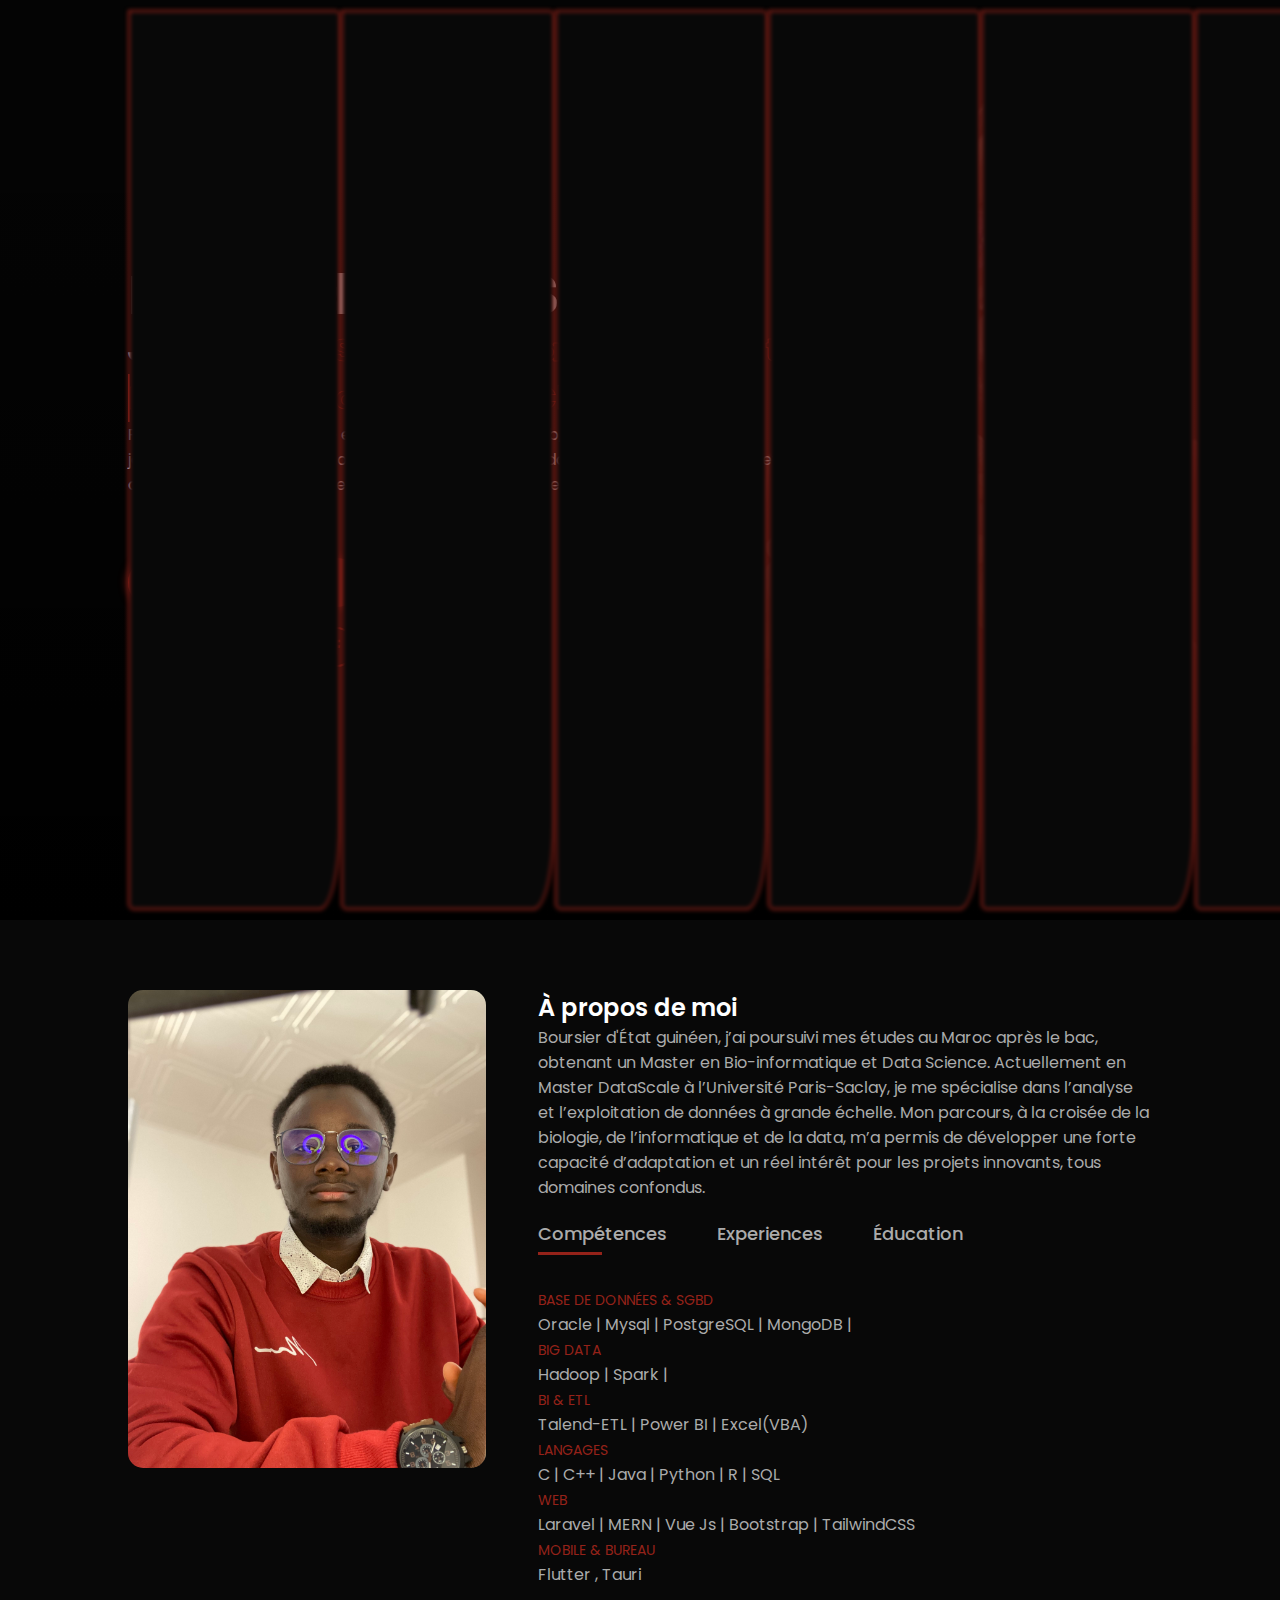
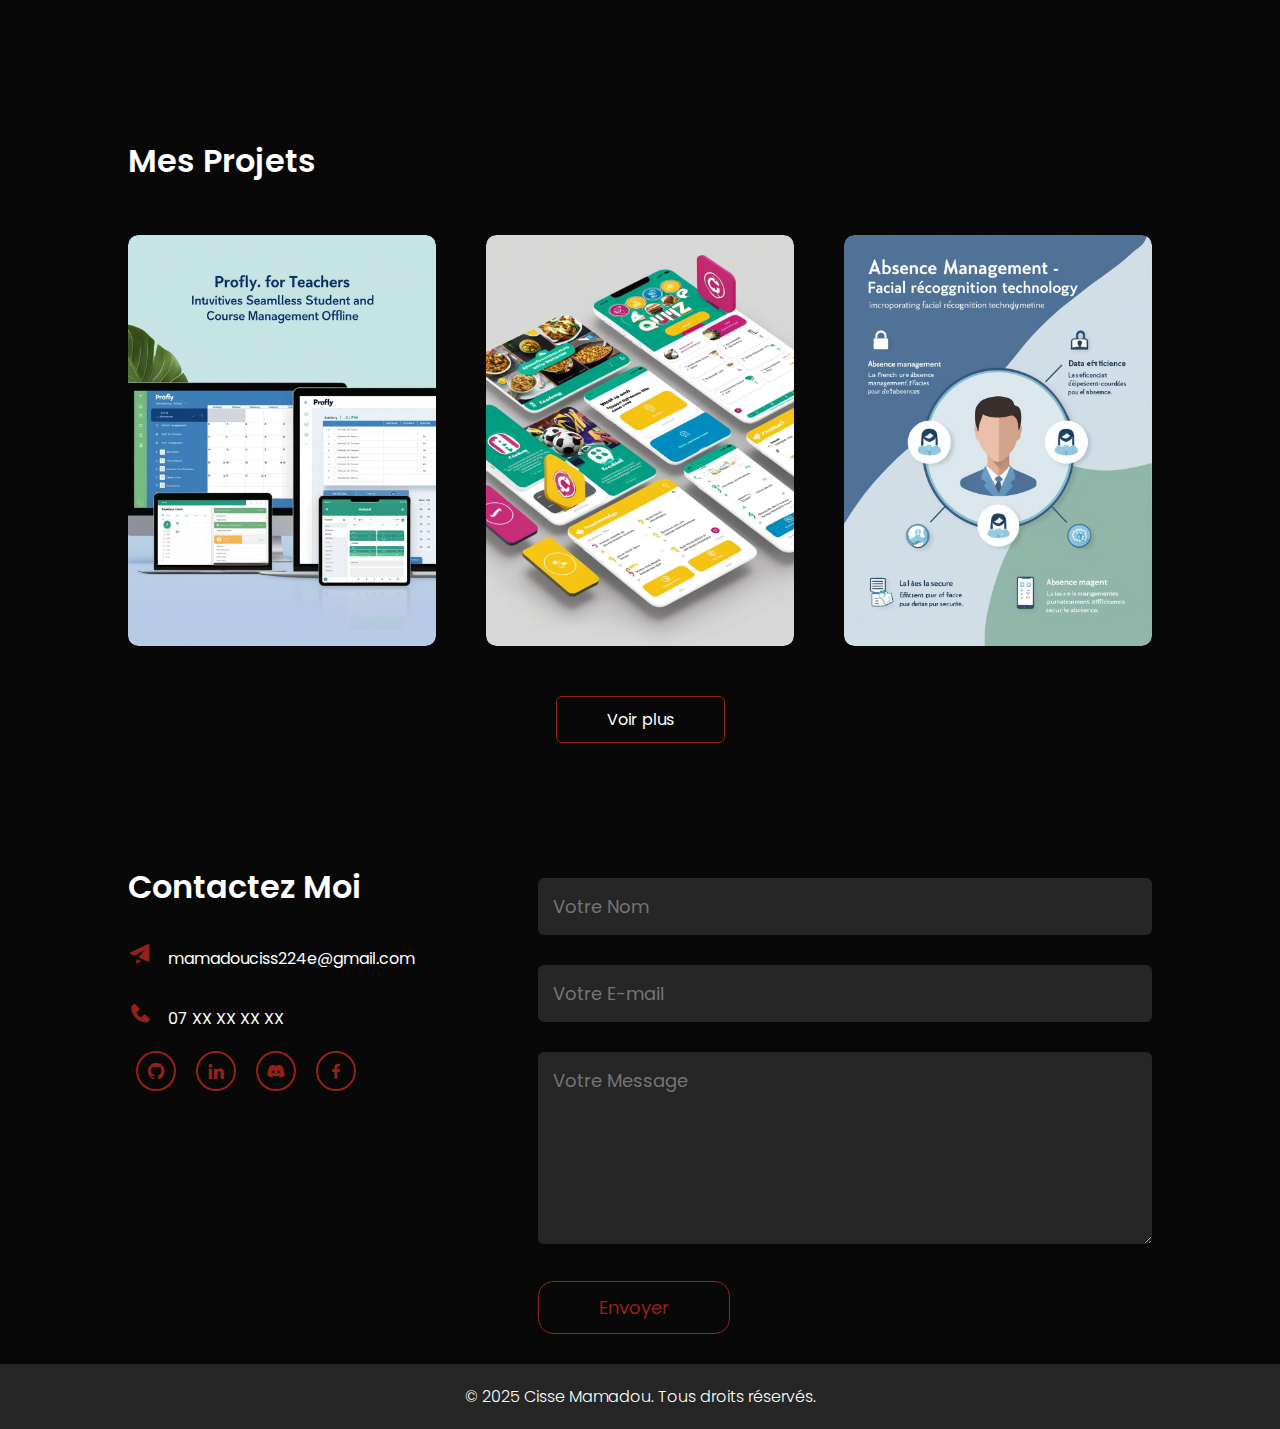
<file: index.html>
<!DOCTYPE html>
<html lang="fr">
  <head>
    <meta charset="UTF-8" />
    <meta name="viewport" content="width=device-width, initial-scale=1.0" />
    <link rel="icon" href="/logo.ico" />

    <title>Mamadou Cissé</title>
    <link rel="stylesheet" href="style.css" />
    <link
      href="https://unpkg.com/boxicons@2.1.4/css/boxicons.min.css"
      rel="stylesheet"
    />
    <!-- Google tag (gtag.js) -->
    <script
      async
      src="https://www.googletagmanager.com/gtag/js?id=G-5RM8R10EME"
    ></script>
    <script>
      window.dataLayer = window.dataLayer || [];
      function gtag() {
        dataLayer.push(arguments);
      }
      gtag("js", new Date());

      gtag("config", "G-5RM8R10EME");
    </script>
  </head>
  <body>
    <section id="accueil">
      <div class="container">
        <nav>
          <a class="logo">Portflio </a>
          <ul id="sidemenu">
            <li>
              <a href="#accueil" class="item-menu active" onclick="itemActive()"
                >Accueil</a
              >
            </li>
            <li><a href="#about" class="item-menu" onclick="itemActive()">À propos</a></li>
            <li><a href="#projets" class="item-menu" onclick="itemActive()">Projets</a></li>
            <li><a href="#contact" class="item-menu" onclick="itemActive()">Contactez Moi</a></li>
            <span id="lang" onclick="closeMenu()">Fr</span>
            <i class="bx bx-plus" onclick="closeMenu()"></i>
          </ul>
          <i class="bx bx-menu" onclick="openMenu()"></i>
        </nav>
        <div class="bars-animations">
          <div class="bar" style="--i: 6"></div>
          <div class="bar" style="--i: 5"></div>
          <div class="bar" style="--i: 4"></div>
          <div class="bar" style="--i: 3"></div>
          <div class="bar" style="--i: 2"></div>
          <div class="bar" style="--i: 1"></div>
        </div>
        <div class="home">
          <div class="home-info">
            <h1 >Mamadou CISSE</h1>
            <h2>
              <strong class="who">Je suis </strong>
              <span style="--i: 5" data-text="Data Scientist"
                >Data Scientist
              </span>
              <span style="--i: 4" data-text="Data Engineer"
                >Data Engineer</span
              >
              <span style="--i: 3" data-text="Data Analyst">Data Analyst</span>
              <span style="--i: 2" data-text="Data Architech"
                >Data Architech</span
              >
              <span style="--i: 1" data-text="Dev AI et Cloud"
                >Dev AI et Cloud</span
              >
              <strong class="jr">Junior</strong>
              
            </h2>
            <p>
              Passionné de data science et de développement (web, mobile, bureau), <br>
              je conçois des solutions innovantes alliant analyse de données, machine learning et <br>digitalisation pour répondre aux besoins des entreprises.
            </p>
            <div class="btns-sci">
              <a href="cvAts.pdf" class="btn" download="CV_Mamadou_Cisse.pdf">Télécharger mon CV</a>
              <div class="sci">
                <a href="https://github.com/Ciscom224" target="_blank"><i class="bx bxl-github"></i></a>
                <a href="#"><i class="bx bxl-linkedin"></i></a>
                <a href="#"><i class='bx bxl-discord-alt'></i></a>
                <a
                  href="https://www.facebook.com/share/1A64LGBJGC/?mibextid=wwXIfr"
                  target="_blank"
                  ><i class="bx bxl-facebook"></i
                ></a>
              </div>
            </div>
          </div>
        </div>
      </div>
    </section>
    <!-----------------------A propos--------------------->

    <section id="about">
      <div class="container">
        <div class="row">
          <div class="about-col-1">
            <img src="images/about.jpeg" alt="" />
          </div>
          <div class="about-col-2">
            <h2 class="sub-title">À propos de moi</h2>
            <p>
              Boursier d'État guinéen, j’ai poursuivi mes études au Maroc après le bac, obtenant un Master en Bio-informatique et Data Science. Actuellement en Master DataScale à l’Université Paris-Saclay, je me spécialise dans l’analyse et l’exploitation de données à grande échelle. Mon parcours, à la croisée de la biologie, de l’informatique et de la data, m’a permis de développer une forte capacité d’adaptation et un réel intérêt pour les projets innovants, tous domaines confondus.
            </p>
            <div class="tab-titles">
              <p
                class="tab-links active-link skills-title"
                onclick="opentab('skills')"
              >
                Compétences
              </p>
              <p
                class="tab-links experience-title"
                onclick="opentab('experience')"
              >
                Experiences
              </p>
              <p
                class="tab-links education-title"
                onclick="opentab('education')"
              >
                Éducation
              </p>
            </div>
            <div class="tab-contents active-tab" id="skills">
              <ul>
                <li><span class="ski-title-1">BASE DE DONNÉES & SGBD</span> <br />Oracle | Mysql | PostgreSQL | MongoDB |
                 
              </li>
                <li><span>BIG DATA</span> <br />Hadoop | Spark |</li>
                <li><span>BI & ETL</span> <br />Talend-ETL | Power BI | Excel(VBA)</li>
                <li><span class="ski-title-2">LANGAGES</span> <br />C | C++ | Java | Python | R | SQL</li>
                <li><span>WEB</span> <br />Laravel | MERN | Vue Js | Bootstrap | TailwindCSS</li>
                <li><span class="ski-title-3">MOBILE & BUREAU</span> <br />Flutter , Tauri</li>
              </ul>
            </div>
            <div class="tab-contents" id="experience">
              <ul>
                <li>
                  <span class="exp-title-1">JANVIER 2023 – JUIN 2023</span> <br /> <div class="exp-title-11"> Data Scientist Junior chez Office Chérifien des Phosphates (OCP), Maroc</div> 
                  <em>
                    <ul>
                    <li class="exp-li-1">Extraction et prétraitement des données du data center.</li>
                    <li class="exp-li-2">Analyse du pipeline de données.</li>
                    <li class="exp-li-3">Implémentation et test de modèles (RF, LSTM, Prophet).</li>
                    <li class="exp-li-4">Prédiction de la baisse de production d'énergie.</li>
                    <li class="exp-li-5">Création de tableaux de bord pour la visualisation du résultat.</li>
                  </ul>
                </li></em>
              
                <li>
                
                  <span class="exp-title-2">MARS 2022 – AOUT 2022</span> <br /> <div class="exp-title-12">Analyste de Données Génétiques (NGS) au CHU de Tanger, Maroc  </div>
                  <em>
                    <ul>
                      <li class="exp-li-21">Prétraitement et alignement de séquences ADN sur Matlab.</li>
                      <li class="exp-li-22">Analyse statistique des résultats.</li>
                    </ul>
                  </em>
                </li>
                <li>
                  <span class="exp-title-3">DÉCEMBRE 2021 – JUIN 2022</span> <br /><div class="exp-title-13"> Développeur Full Stack - AFRI Lab Marrakech,Maroc</div>
                 <em>
                  <ul>
                    <li class="exp-li-31">Conception et développement d'une plateforme de gestion de laboratoire.</li>
                    <li class="exp-li-32">Implémentation et tests unitaires.</li>
                    <li class="exp-li-33">Mise en production sur le serveur interne.</li>
                    <li class="exp-li-34">Résultat : digitalisation du labo et l’augmentation de la productivité des collaborateurs.</li>
                  </ul>
                 </em>
                
                </li>
              </ul>
            </div>
            
            <div class="tab-contents" id="education">
              <ul>
                <li><span class="edu-1">Master en DATASCALE</span> <br /><div class="edu-11">Université Paris-Saclay, UVSQ (En cours)</div> </li>
                <li><span class="edu-2">Master Bio-informatique et Data Science</span> <br /><div class="edu-21">Ecole Nationale des Sciences Appliquées de Tanger, Maroc(2023)</div> </li>
                <li><span class="edu-3">Licence Maths et Informatique Appliquées</span> <br /> <div class="edu-31">Université Cadi Ayyad, Maroc (2021)</div></li>
                <li><span>BAC</span> <br />Groupe Scolaire Alama Traoré (2018)</li>
              </ul>
            </div>
          </div>
        </div>
      </div>
    </section>
    <!--    mes projets -->

    <section id="projets">
      <div class="container">
        <h1 class="sub-title">Mes Projets</h1>
        <div class="work-list">
          <div class="work">
            <img src="images/p3.jpg" alt="" width="10%" />
            <div class="layer">
              <h3>Profly</h3>
              <p>
                Profly est une application bureautique  dédiée aux enseignants, permettant une gestion fluide des étudiants et des cours, sans nécessiter de connexion internet. 
                Son interface intuitive simplifie l'organisation pédagogique, où que vous soyez.
              </p>
              <a href="https://github.com/Ciscom224/profly" target="_blank"><i class="bx bx-link-external"></i></a>
            </div>
          </div>
          <div class="work">
            <img src="images/p2.jpg" alt="" width="10%" />
            <div class="layer">
              <h3>Quiz Wiz</h3>
              <p>
                Plateforme de quiz multijoueurs en temps réel couvrant divers domaines tels que la cuisine, le football et la culture générale.
              </p>
              <a href="https://github.com/Ciscom224/aws_projet" target="_blank"><i class="bx bx-link-external"></i></a>
            </div>
          </div>
          <div class="work">
            <img src="images/p1.jpg" alt="" width="10%" />
            <div class="layer">
              <h3>Face Presence</h3>
              <p>
                L'application est conçue pour gérer les absences dans une salle à travers un système de reconnaissance faciale. 
                Elle permet de générer des rapports détaillés sur les présences et absences des participants, puis de les partager par email.              </p>
              <a href="https://github.com/Ciscom224/FaceApiProjet" target="_blank"><i class="bx bx-link-external"></i></a>
            </div>
          </div>
        </div>
        <a href="https://github.com/Ciscom224?tab=repositories" class="btn" target="_blank">Voir plus</a>
      </div>
    </section>

    <section id="contact">
      <div class="container">
        <div class="row">
          <div class="contact-left">
            <h1 class="sub-title contact-title">Contactez Moi</h1>
            <p><i class="bx bxs-paper-plane"></i>mamadouciss224e@gmail.com</p>
            <p><i class="bx bxs-phone"></i>07 XX XX XX XX</p>
            <div class="sci">
              <a href="https://github.com/Ciscom224"target="_blank" ><i class="bx bxl-github"></i></a>
              <a href=""><i class="bx bxl-linkedin"></i></a>
              <a href=""><i class='bx bxl-discord-alt'></i></a>
              <a href="https://www.facebook.com/share/1A64LGBJGC/?mibextid=wwXIfr"
              target="_blank"><i class="bx bxl-facebook"></i></a>
            </div>
          </div>
          <div class="contact-right">
            <form name="submit-to-google-sheet">
              <input
                type="text"
                name="Name"
                class="name-placeholder"
                placeholder="Votre Nom"
                required
              />
              <input
                type="email"
                name="Email"
                class="email-placeholder"
                placeholder="Votre E-mail"
                required
              />
              <textarea
                name="Message"
                rows="6"
                class="message-placeholder"
                placeholder="Votre Message"
              ></textarea>
              <button type="submit" class="btn send-btn">Envoyer</button>
            </form>
            <span id="msg"></span>
          </div>
        </div>
      </div>
      <footer class="copyright">
        <p>&copy; 2025 Cisse Mamadou. Tous droits réservés.</p>
      </footer>
    </section>
    <script>
      var tablinks = document.getElementsByClassName("tab-links");
      var tabcontents = document.getElementsByClassName("tab-contents");
      var itemenu = document.getElementsByClassName("item-menu");

      function opentab(tabname) {
        for (tablink of tablinks) {
          tablink.classList.remove("active-link");
        }
        for (tabcontent of tabcontents) {
          tabcontent.classList.remove("active-tab");
        }
        event.currentTarget.classList.add("active-link");
        document.getElementById(tabname).classList.add("active-tab");
      }
    </script>
    <script>
      var sidemenu = document.getElementById("sidemenu");
      var itemenu = document.getElementsByClassName("item-menu");
      function closeMenu() {
        sidemenu.style.right = "-200px";
      }
      function openMenu() {
        console.log(sidemenu);
        sidemenu.style.right = "0";
      }

      function itemActive() {
        for (itm of itemenu) {
          itm.classList.remove("active");
        }
        event.currentTarget.classList.add("active");
        closeMenu();
      }
    </script>
    <script>
      const scriptURL =
        "https://script.google.com/macros/s/AKfycby-aEY-9yY79_ia4Yl1iaNrGeOgCQw6bzI2rvE7ypHtxLGl0-Ff3YwWFPpWU2q0oSD4/exec";
      const form = document.forms["submit-to-google-sheet"];
      const msg = document.getElementById("msg");

      form.addEventListener("submit", (e) => {
        e.preventDefault();
        fetch(scriptURL, { method: "POST", body: new FormData(form) })
          .then((response) => {
            msg.innerHTML = "Message envoyé";
            setTimeout(function () {
              msg.innerHTML = "";
            }, 5000);
            form.reset();
          })
          .catch((error) => console.error("Error!", error.message));
      });
    </script>
    <script>
      const translations = {
        fr: {
          accueil: "Accueil",
          about: "À propos",
          projets: "Projets",
          contact: "Contactez-moi",
          telecharger_cv: "Télécharger mon CV",
          description: "    Passionné de data science et de développement (web, mobile, bureau),\n je conçois des solutions innovantes alliant analyse de données, machine learning et \n digitalisation pour répondre aux besoins des entreprises",
          competences: "Compétences",
          who :"Je suis ",
          jr:"Junior",
          db:"BASE DE DONNÉES & SGBD",
          ///donnees pour competences
          progLg:"Langages",
          dev:"MOBILE & BUREAU",
          experience: "Expérience",
          /////////////////////////
          exp1:"JANVIER 2023 – JUIN 2023",
          exp11:"Data Scientist Junior chez Office Chérifien des Phosphates (OCP), Maroc",
          exp2:"MARS 2022 – AOUT 2022",
          exp22:"Analyste de Données Génétiques (NGS) au CHU de Tanger, Maroc  ",
          exp3:"Décembre 2021 – Juin 2022",
          exp33:"Développeur Full Stack - AFRI Lab Marrakech",
          expLi1:"Extraction et prétraitement des données du data center.",
          expLi2:"Analyse du pipeline de données.",
          expLi3:"Implémentation et test de modèles (RF, LSTM, Prophet).",
          expLi4:"Prédiction de la baisse de production d'énergie.",
          expLi5:"Création de tableaux de bord pour la visualisation du résultat.",
          expLi21:"Prétraitement et alignement de séquences ADN sur Matlab.",
          expLi22:"Analyse statistique des résultats.",

          expLi31:"Conception et développement d'une plateforme de gestion de laboratoire.",
          expLi32:"Implémentation et tests unitaires.",
          expLi33:"Mise en production sur le serveur interne.",
          expLi34:"Résultat : digitalisation du labo et l’augmentation de la productivité des collaborateurs.",
//////////////////////////////////////////////////
          education: "Éducation",
          edu1:"Master en DATASCALE",
          edu11:"Université Paris-Saclay, UVSQ (En cours)",
          edu2:"Master Bio-informatique et Data Science",
          edu21:"Ecole Nationale des Sciences Appliquées de Tanger, Maroc(2023).",
          edu3:"Licence Maths et Informatique Appliquées",
          edu31:"Université Cadi Ayyad - FSSM, Maroc (2021)",
          services: "Services",
          contact_me: "Me Contacter",
          envoyer: "Envoyer",
          nom: "Votre Nom",
          email: "Votre Email",
          message: "Votre Message",
        },
        en: {
          accueil: "Home",
          about: "About",
          projets: "Projects",
          contact: "Contact Me",
          telecharger_cv: "Download my CV",
          description: "Passionate about data science and development (web, mobile, desktop),\n  I create innovative solutions combining data analysis, machine learning and \n digitalization to meet the needs of businesses",
          competences: "Skills",
          /// data pour experiences
          experience: "Experience",
          exp1:"January 2023 – June 2023",
          exp11:"Junior Data Scientist  at Office Chérifien des Phosphates (OCP), Morocco",
          exp2:"March 2022 – August 2022",
          exp22:"Genetic Data Analyst (NGS) at CHU de Tanger, Morocco",
          exp3:"December 2021 – June 2022",
          exp33:"Full Stack Developer at AFRI Lab Marrakech, Morocco",
          expLi1:"Extraction and preprocessing of data from the data center.",
          expLi2:"Data pipeline analysis.",
          expLi3:"Implementation and testing of models (RF, LSTM, Prophet).",
          expLi4:"Prediction of energy production decline.",
          expLi5:"Creation of dashboards for result visualization.",
          expLi21:"Preprocessing and alignment of DNA sequences using Matlab.",
          expLi22:"Statistical analysis of results.",

          expLi31:"Design and development of a laboratory management platform.",
          expLi32:"Implementation and unit testing.",
          expLi33:"Deployment on internal server.",
          expLi34:"Result: Digitalization of the lab and increased productivity of collaborators.",
          /////////////////////////////////////////
          education: "Education",
          edu1:"Master's DATASCALE",
          edu11:"Paris-Saclay University, UVSQ (current)",
          edu2:"Master's in Bioinformatics and Data Science",
          edu21:"National School of Applied Sciences of Tangier, Morocco (2023)",
          edu3:"Bachelor's in Mathematics and Applied Computer Science",
          edu31:"Cadi Ayyad University - FSSM, Morocco (2021)",
          who :"I'm junior",
          jr:"",
          db:"DATABASE & SGBD",
          progLg:"Programming Languages",
          dev:"MOBILE & DESKTOP",
          services: "Services",
          contact_me: "Contact Me",
          envoyer: "Send",
          nom: "Your Name",
          email: "Your Email",
          message: "Your Message",
        },
      };

      document.getElementById("lang").addEventListener("click", function () {
        const currentLang = this.innerText === "Fr" ? "en" : "fr";
        this.innerText = currentLang === "fr" ? "Fr" : "En";

        document.querySelector("a[href='#accueil']").innerText =translations[currentLang].accueil;
        document.querySelector("a[href='#about']").innerText =translations[currentLang].about;
        document.querySelector("a[href='#projets']").innerText =translations[currentLang].projets;
        document.querySelector("a[href='#contact']").innerText =translations[currentLang].contact;
        document.querySelector(".btn").innerText =translations[currentLang].telecharger_cv;


        document.querySelector(".home-info p").innerText =translations[currentLang].description;
        document.querySelector(".skills-title").innerText =translations[currentLang].competences;
        document.querySelector(".experience-title").innerText =translations[currentLang].experience;
        /// section pour education
        document.querySelector(".education-title").innerText =translations[currentLang].education;
        document.querySelector(".edu-1").innerText =translations[currentLang].edu1.toUpperCase();
        document.querySelector(".edu-11").innerText =translations[currentLang].edu11;
        document.querySelector(".edu-2").innerText =translations[currentLang].edu2.toUpperCase();
        document.querySelector(".edu-21").innerText =translations[currentLang].edu21;
        document.querySelector(".edu-3").innerText =translations[currentLang].edu3.toUpperCase();
        document.querySelector(".edu-31").innerText =translations[currentLang].edu31;






        ///section pour les titres de competences
        document.querySelector(".ski-title-1").innerText =translations[currentLang].db;
        document.querySelector(".ski-title-2").innerText =translations[currentLang].progLg;
        document.querySelector(".ski-title-3").innerText =translations[currentLang].dev;

        /// section experiences
        document.querySelector(".exp-title-11").innerText =translations[currentLang].exp11;
        document.querySelector(".exp-title-1").innerText =translations[currentLang].exp1.toUpperCase();
        document.querySelector(".exp-title-12").innerText =translations[currentLang].exp22;
        document.querySelector(".exp-title-2").innerText =translations[currentLang].exp2.toUpperCase();
        document.querySelector(".exp-title-13").innerText =translations[currentLang].exp33;
        document.querySelector(".exp-title-3").innerText =translations[currentLang].exp3.toUpperCase();
        document.querySelector(".exp-li-1").innerText =translations[currentLang].expLi1;
        document.querySelector(".exp-li-2").innerText =translations[currentLang].expLi2;
        document.querySelector(".exp-li-3").innerText =translations[currentLang].expLi3;
        document.querySelector(".exp-li-4").innerText =translations[currentLang].expLi4;
        document.querySelector(".exp-li-5").innerText =translations[currentLang].expLi5;
        document.querySelector(".exp-li-21").innerText =translations[currentLang].expLi21;
        document.querySelector(".exp-li-22").innerText =translations[currentLang].expLi22;
        document.querySelector(".exp-li-31").innerText =translations[currentLang].expLi31;
        document.querySelector(".exp-li-32").innerText =translations[currentLang].expLi32;
        document.querySelector(".exp-li-33").innerText =translations[currentLang].expLi33;
        document.querySelector(".exp-li-34").innerText =translations[currentLang].expLi34;



        document.querySelector(".who").innerText =translations[currentLang].who;
        document.querySelector(".jr").innerText =translations[currentLang].jr;
        
        document.querySelector(".sub-title contact-title").innerText =translations[currentLang].contact;
        document.querySelector(".send-btn").innerText =translations[currentLang].envoyer;
        document.querySelector(".name-placeholder").setAttribute("placeholder", translations[currentLang].nom);
        document.querySelector(".email-placeholder").setAttribute("placeholder", translations[currentLang].email);
        document.querySelector(".message-placeholder").setAttribute("placeholder", translations[currentLang].message);
      });
    </script>
  </body>
</html>
</file>
<file: style.css>
@import url('https://fonts.googleapis.com/css2?family=Poppins:ital,wght@0,100;0,200;0,300;0,400;0,500;0,600;0,700;0,800;0,900;1,100;1,200;1,300;1,400;1,500;1,600;1,700;1,800;1,900&display=swap');

:root {
    --primary-color: #942219;
    /* Orange foncé */
    --secondary-color: #942119c7;
    /* Noir/gris foncé */
    --background-color: #080808;
    /* Fond clair */
    --text-color: #333;
    /* Texte principal */
    --accent-color: #FF6F61;
    /* Accent complémentaire */
}

* {
    margin: 0;
    padding: 0;
    font-family: 'Poppins', sans-serif;
    box-sizing: border-box;
}
html{
    scroll-behavior: smooth;
}
body {
    background: var(--background-color);
    color: #fff;
    overflow-x: hidden;
}

a {
    text-decoration: none;
    color: #fff;
}

#accueil {
    width: 100%;
    height: 100vh;
    background-image: url(images/bg.png);
    background-position: center;
    background-repeat: no-repeat;

}
#accueil .container{
    background: linear-gradient(rgba(0, 0, 0, 0.5) 10%, black );

}

.home {
    display: flex;
    align-items: center;
    height: 100vh;

    color: #fff;
}

.home h1 {
    font-size: 55px
}

.home h2 {
    font-size: 32px;
    margin-top: -10px;
}

.home h2 span {
    position: relative;
    display: inline-block;
    color: transparent;
    -webkit-text-stroke: .7px var(--primary-color);
    animation: text-display 20s linear infinite;
    animation-delay: calc(-4s * var(--i));
}

@keyframes text-display {

    20%,
    100% {
        display: none;
    }
}

.home h2 span::before {
    content: attr(data-text);
    position: absolute;
    width: 0;
    border-right: 2px solid var(--primary-color);
    color: var(--primary-color);
    white-space: nowrap;
    overflow: hidden;
    animation: fill-text 4s linear infinite;
}

@keyframes fill-text {

    10%,
    100% {
        width: 0;
    }

    70%,
    90% {
        width: 100%;
    }
}

.home .btns-sci {
    align-items: center;
    z-index: 50;
}

.home  .btn {
    display: inline-block;
    padding: 10px 30px;
    margin-top: 6%;
    background: var(--primary-color);
    border: 2px solid var(--primary-color);
    border-radius: 40px;
    box-shadow: 0 0 10px var(--primary-color);
    font-size: 16px;
    color: var(--background-color);
    font-weight: 600;
    transition: .5s;
}

.home  .btn:hover {
    background: transparent;
    color: var(--primary-color);
}

.sci {
    margin-top: 20px;

}

 .sci a {
    display: inline-flex;
    padding: 8px;
    border: 2px solid var(--primary-color);
    border-radius: 50%;
    font-size: 20px;
    color: var(--primary-color);
    margin: 0 8px;
    transition: .5s;
}

 .sci a:hover {
    background: var(--primary-color);
    color: var(--background-color);
    box-shadow: 0 0 10px var(--primary-color);
}

.container {
    padding: 10px 10%;
}

nav {
    position: fixed;
    left: 0;
    top: 0;
    width: 100%;
    padding: 15px 9%;
    display: flex;
    align-items: center;
    justify-content: space-between;
    z-index: 100;
    visibility: hidden;
    opacity: 0;
    animation: show-content 1.5s linear forwards;
    animation-delay: 1.2s;
}

@keyframes show-content {
    100% {
        visibility: visible;
        opacity: 1;
    }
}

.logo {
    color: var(--primary-color);
    font-size: 30px;
    font-weight: 700;
}

nav ul>li {
    display: inline-block;
    list-style: none;
    margin: 10px 20px;
}



nav >ul li a {

    text-decoration: none;
    font-size: 18px;
    cursor: pointer;
    position: relative;
}
.item-menu::after {
    content: '';
    width: 0;
    height: 3px;
    background: var(--primary-color);
    position: absolute;
    left: 0;
    bottom: -6px;
    transition: 0.5s;
}

.item-menu.active::after {
    width: 70%;
}
nav ul li a::after{
    content: '';
    width: 0;
    height: 3px;
    background: var(--primary-color);
    position: absolute;
    left: 0;
    bottom: -6px;
    transition: 0.5s;

}

nav ul li a:hover::after{
    width: 100%;
}

.bars-animations {
    position: absolute;
    width: 100%;
    height: 100%;
    display: flex;
    z-index: 100;
    background: transparent;
    animation: show_bars 2.5s ease-in-out forwards;
}

.bars-animations .bar {
    width: 100%;
    height: 100%;
    background: var(--background-color);
    border: 2px solid var(--primary-color);
    filter: blur(2px);
    animation: show_bars .5s ease-in-out forwards;
    animation-delay: calc(.1s * var(--i));
    border-radius: 0 6px 10%;
}

@keyframes show_bars {
    100% {
        z-index: -1;
        visibility: hidden;
        transform: translateY(-100%);
    }
}

/* ----------A propos de moi -------------*/
#about {
    padding: 80px 0;
    color: #ababab;
}

.row {
    display: flex;
    justify-content: space-between;
    flex-wrap: nowrap;
}

.about-col-1 {
    flex-basis: 35%;
}

.about-col-1 img {
    width: 100%;
    border-radius: 15px;
}

.about-col-2 {
    flex-basis: 60%;
}

.sub-title {
    font-style: 60px;
    font-weight: 600;
    color: #fff;
}

.tab-titles {
    display: flex;
    margin: 20px 0 40px;
}

.tab-links {
    margin-right: 50px;
    font-size: 18px;
    font-weight: 500;
    cursor: pointer;
    position: relative;
}

.tab-links::after {
    content: '';
    width: 0;
    height: 3px;
    background: var(--primary-color);
    position: absolute;
    left: 0;
    bottom: -8px;
    transition: 0.5s;
}

.tab-links.active-link::after {
    width: 50%;
}
.tab-contents ul li{
    list-style: none;
}
.tab-contents ul li span{
    color: var(--primary-color);
    font-size: 14px;
}
.tab-contents em ul li {
    list-style: square ;
    font-size: 12px;
    margin: 0 17px;
}
.tab-contents em ul li::marker{
    color: var(--primary-color);
}
.tab-contents{
    display: none;
}
.tab-contents.active-tab{
    display: block;

}
/* ------------------------------   projets-----------------------*/


#projets{
    padding: 50px 0;
}
.work-list{
    display: grid;
    grid-template-columns: repeat(auto-fit,minmax(250px,1fr));
    grid-gap: 50px;
    margin-top: 50px;
}

.work{
    border-radius: 10px;
    position: relative;
    overflow: hidden;
}
.work img{
    width: 100%;
    border-radius: 10px;
    display: block;
    transition: transform .5s;

}
.layer{
    width: 100%;
    height: 0;
    background: linear-gradient(rgba(0,0,0,0.5),var(--primary-color));
    border-radius: 10px;
    position: absolute;
    left: 0;
    bottom: 0;
    overflow: hidden;
    display: flex;
    align-items: center;
    justify-content: center;
    flex-direction: column;
    padding: 0 40px;
    text-align: center;
    font-size: 14px;
    transition: height .5s;
}
.layer h3{
    font-weight: 300;
    margin-bottom: 20px;
}
.layer a{
    margin-top: 20px;
    color: var(--primary-color);
    font-size: 18px;
    line-height: 60px;
    background:#fff;
    width: 60px;
    height: 60px;
    border-radius: 50%;
    text-align: center;
}
.work:hover img{
    transform: scale(1.1);

}
.work:hover .layer{
    height: 100%;
}
#projets .btn{
    display: block;
    margin: 50px auto;
    width: fit-content;
    border: 1px solid var(--primary-color);
    padding: 10px 50px ;
    border-radius: 6px;
    color: #fff;
    transition: background .5s;
}
#projets .btn:hover{
    background: var(--primary-color);
    color: var(--background-color);
}

/*------------------contact*/

.contact-left{
    flex-basis: 35%;
}
.contact-right{
    flex-basis: 60%;
}
.contact-left p{
    margin-top: 30px;
}
.contact-left p i{
    color: var(--primary-color);
    margin-right: 15px;
    font-size: 25px;
}
.contact-right form{
    width: 100%;

}
form input,form textarea{
    width: 100%;
    border: 0;
    outline: none;
    background: #262626;
    padding: 15px;
    margin: 15px 0;
    color:#fff;
    font-size: 18px;
    border-radius: 6px;
}
form .btn{
    background: var(--background-color);
    color: var(--primary-color);
    border: 1px solid var(--primary-color);
    border-radius: 15px;
    padding: 12px 60px;
    font-size: 18px;
    margin-top: 15px;
    cursor: pointer;
    transition: background .5s;

}
form .btn:hover{
    background: var(--primary-color);
    color: var(--background-color);
}
.copyright{
    width: 100%;
    text-align: center;
    background: #262626;
    font-weight: 300;
    margin-top: 20px;
    padding:20px 0;
}
/*--------------------css for small screens----------*/
nav .bx{
   
    display: none;
}

#lang{
    padding: 0 7px;
    background: var(--primary-color);
    border-radius: 5px;
    color: var(--background-color);
    cursor: pointer;
    font-weight: 500;
    transition: background .5s;
}
#lang:hover{
    background: var(--secondary-color);
    font-size: 17px;
}
@media only screen and (max-width:600px) {
    body{
        display: block;
    }
    #accueil {
        width: 100%;
        height: 100vh; /* Assure que ça prend toute la hauteur de l'écran */
        background-image: url(images/phone.jpg);
        background-position: center;
        background-repeat: no-repeat;
        background-size: cover; 
    }
    .home{
        margin-top: 60%;
        font-size: 16px;

    }
    .home h1 {
        font-size: 30px
    }
    .home h2 {
        font-size: 20px;
    }
    nav .bx{
        display: block;
        font-size: 25px;
    }
    nav ul{
        background: var(--primary-color);
        position: fixed;
        width: 200px;
        top: 0;
        right: -200px;
        height: 100%;
        padding-top: 50px;
        z-index: 2;
   
        transition: right .5s;
    }
    nav ul li{
        display: block;
        margin: 25px;
    }
    nav ul .bx{
        position: absolute;
        top: 25px;
        left: 25px;
        transform: rotate(45deg);
        cursor: pointer;
        font-size: 30px;
        font-weight: 500;
    }
    #lang{
        position: absolute;
        top: 25px;
        right: 25px;
        font-weight: 500;
        border: 2px solid var(--background-color);
    }
    .sub-title{
        font-size: 40px;
    }
    .about-col-1,.about-col-2{
        flex-basis: 100%;
    }
    .about-col-1{
        margin-bottom: 30px;
    }
    .about-col-2{
        font-size: 14px;
    }
    .tab-links{
        font-size: 16px;
        margin-right: 30px;
    }
   .row {
        display: block;
        flex-wrap: nowrap;
    }
    #about .sub-title{
        font-size: 20px;
    }
    .contact-left,.contact-right{
        flex-basis: 100% !important;
    }
    .copyright{
        font-size: 14px;
    }

}
#msg{
    color: #21b752;
   font-size: 15px;
   text-align: center;
    display: block;
}
</file>
